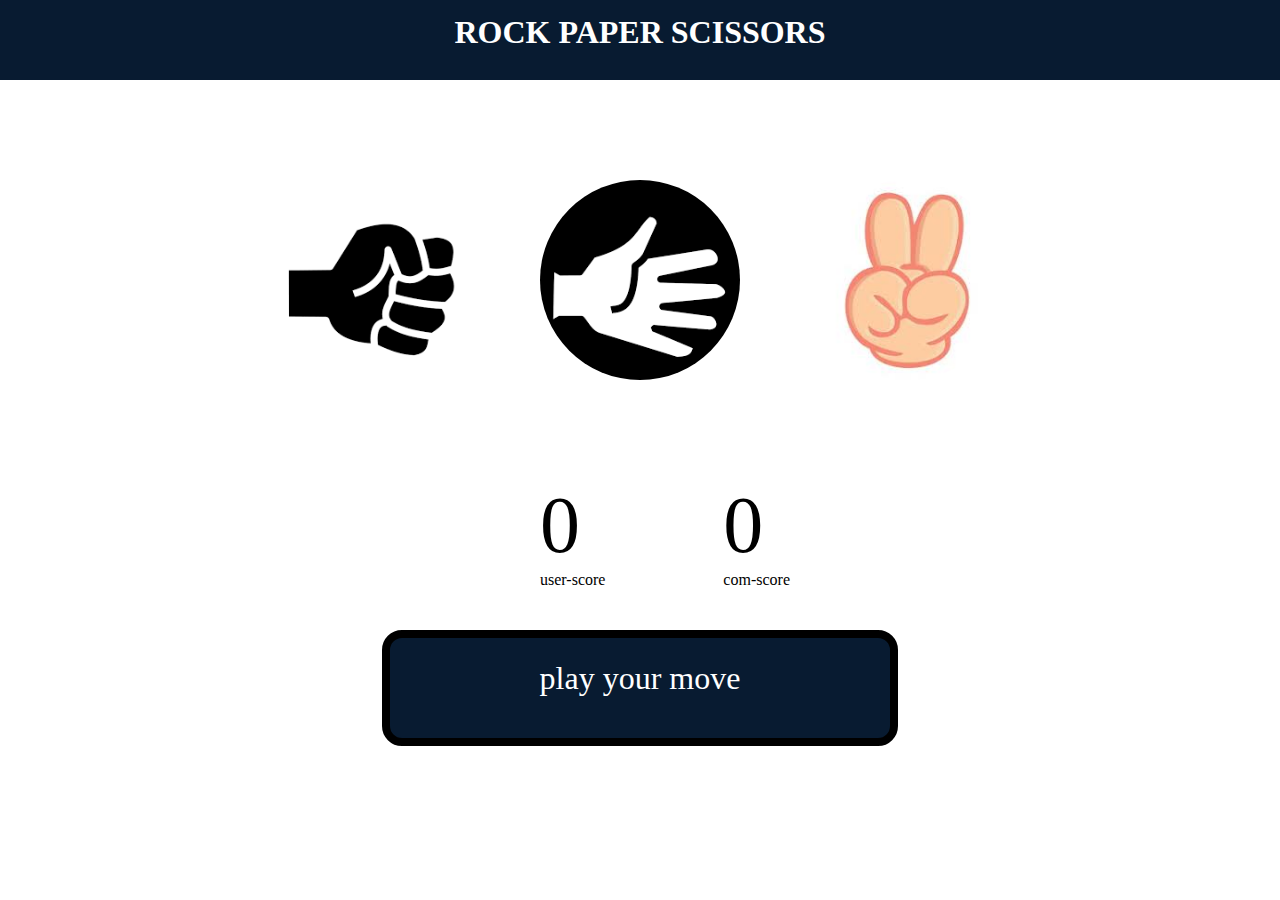
<file: index.html>
<!DOCTYPE html>
<html lang="en">
<head>
    <meta charset="UTF-8">
    <meta name="viewport" content="width=device-width, initial-scale=1.0">
    <title>rock paper scissor</title>
    <link rel="stylesheet" href="style.css">
</head>
<body>
    <h1>ROCK PAPER SCISSORS</h1>
    <div id="choices">
        <div id="ro" class="rock"></div>
        <div id="ro" class="paper"></div>
        <div id="ro" class="scissor"></div>
    </div>
    <div id="dec">
        <div><p id="one">0</p>
            <p>user-score</p>
        </div>
        <div><p id="five">0</p>
            <p>com-score</p>
        </div>
    </div>
    <div id="result">
       play your move
    </div>
    <script src="app.js"></script>
</body>
</html>
</file>
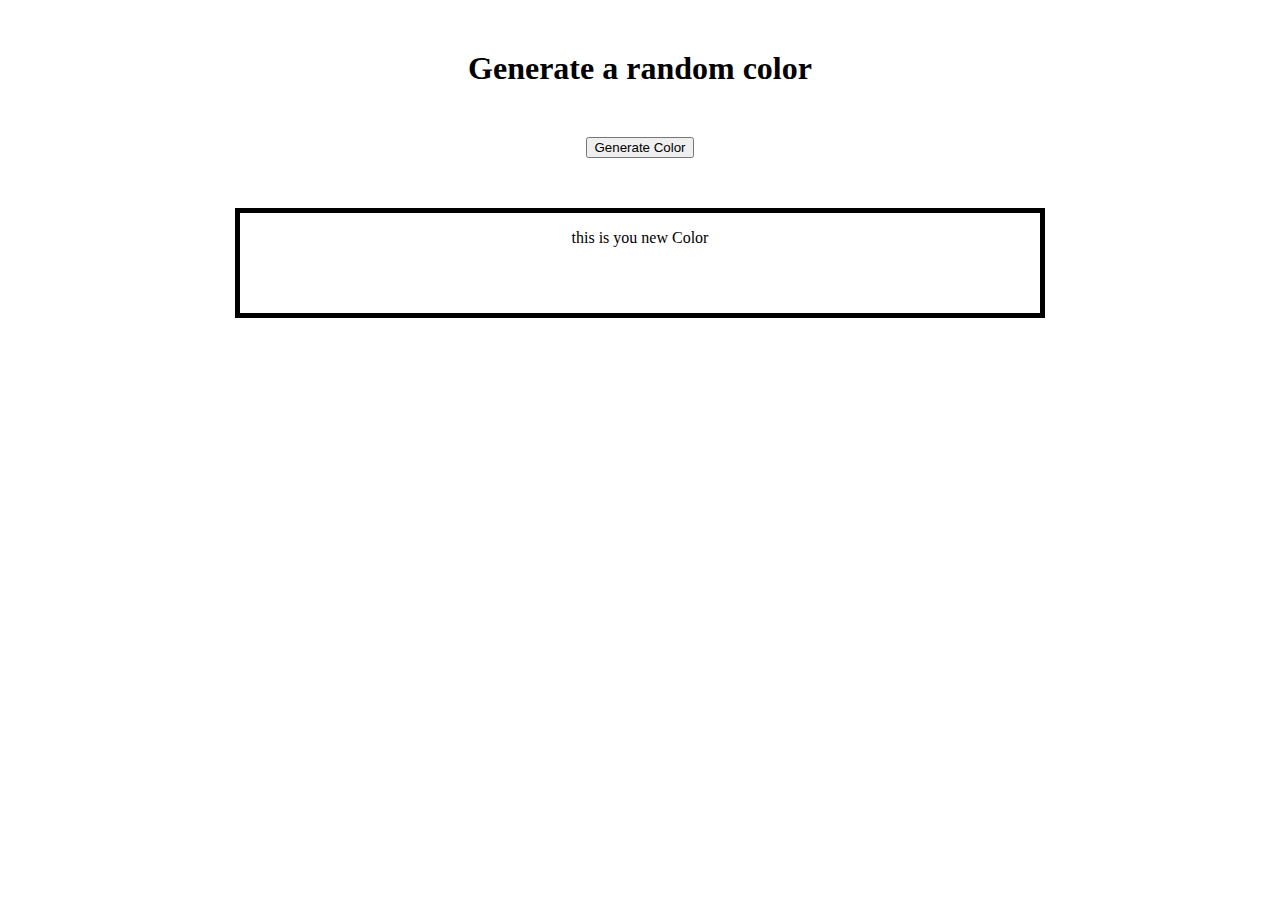
<file: activity.html>
<!DOCTYPE html>
<html lang="en">
<head>
    <meta charset="UTF-8">
    <meta name="viewport" content="width=device-width, initial-scale=1.0">
    <title>Document</title>
    <link rel="stylesheet" href="activity.css">
</head>
<body>
    <h1 class="tc">Generate a random color</h1>
    <button class="tc">Generate Color</button>
    <div class="tc">
        <p>this is you new Color</p>
    </div>
    <script src="activity.js"></script>
</body>
</html>
</file>
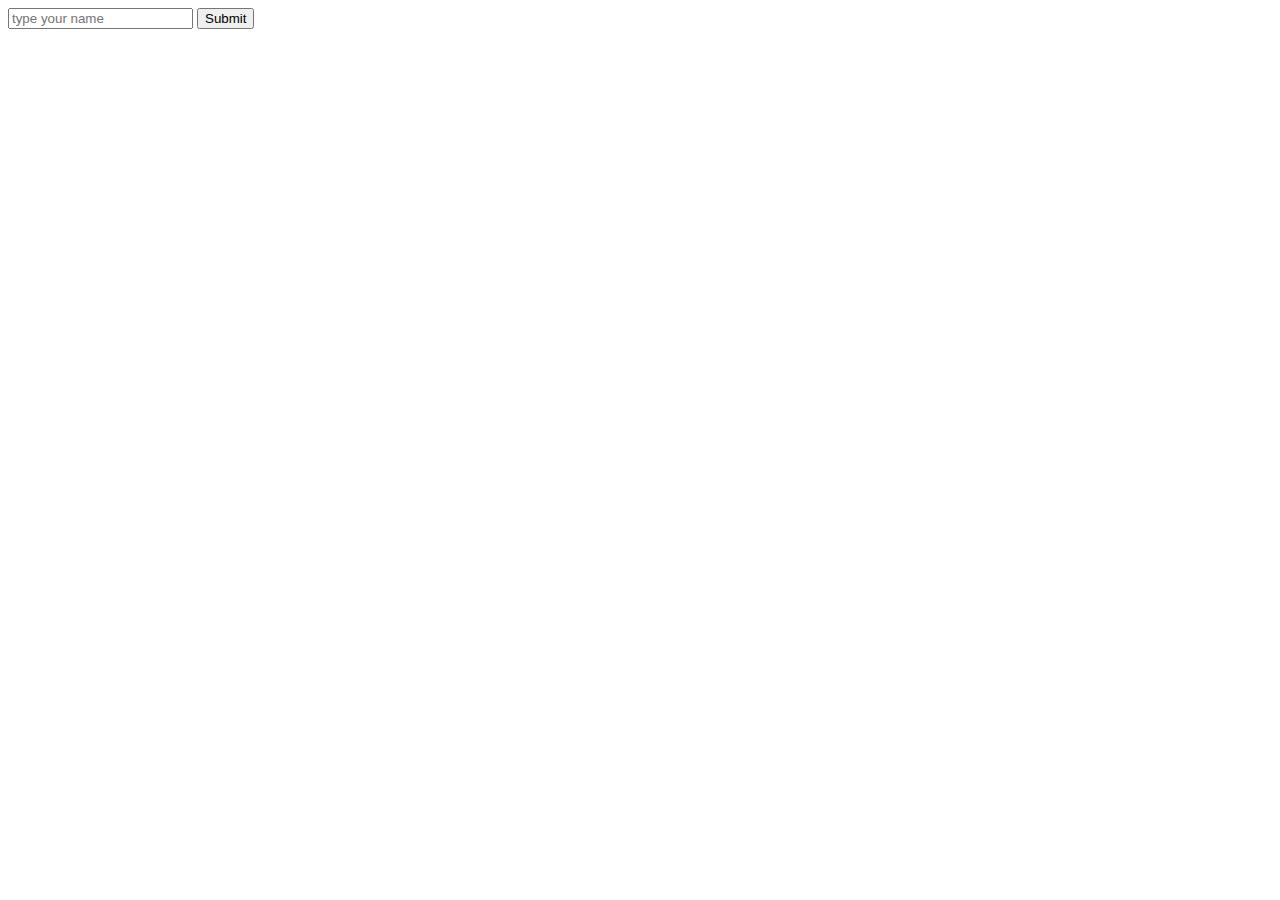
<file: events.html>
<!DOCTYPE html>
<html lang="en">
<head>
    <meta charset="UTF-8">
    <meta name="viewport" content="width=device-width, initial-scale=1.0">
    <title>Document</title>
</head>
<body>
    <form action="/action">
        <input type="text" placeholder="type your name">
        <input type="submit" >
    </form>
    
    <script src="events.js"></script>
</body>
</html>
</file>
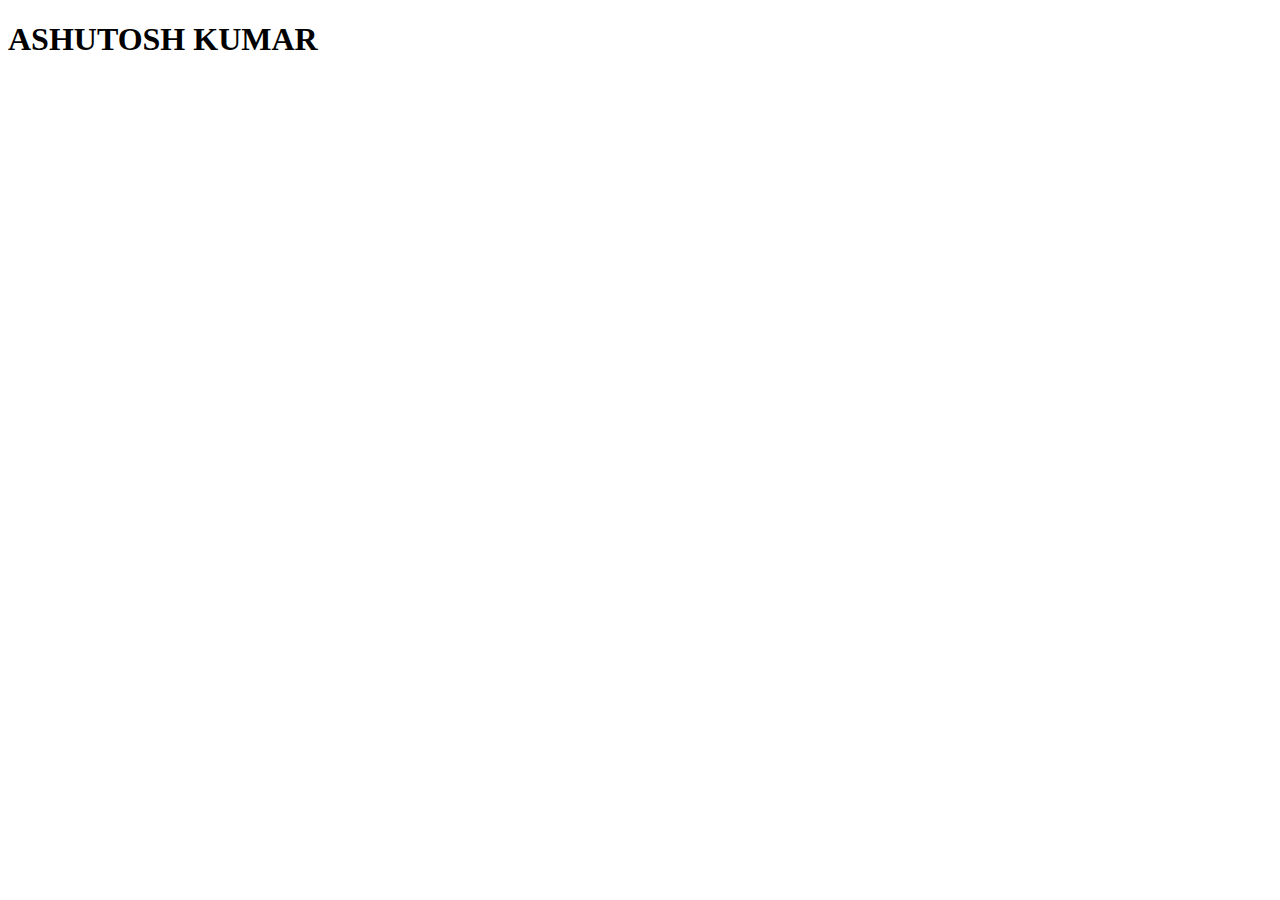
<file: js11.html>
<!DOCTYPE html>
<html lang="en">
<head>
    <meta charset="UTF-8">
    <meta name="viewport" content="width=device-width, initial-scale=1.0">
    <title>use of call stack</title>
</head>
<body>
    <h1>ASHUTOSH KUMAR</h1>
    <script src="js11.js"></script>
</body>
</html>
</file>
<file: style.css>
*{
    margin: 0px;
    padding: 0px;
}

h1{
    background-color: #081b31;
    color: white;
    text-align: center;
    height: 80px;
    font-size: xx-large;
    line-height: 4rem;

   }
#choices{
    height: 300px;
    width: 800px;
    margin: 0 auto;
    
    display: flex;
    justify-content: space-around;
    align-items: center;

    
} 
#ro{
    height: 200px;
    width: 200px;
    border-radius: 8px solid black;
    border-radius: 50%;
    margin-top: 100px;
    transition: all 0.2s ease-in-out 0ms;
}
#dec{
    height: 250px;
    width: 250px;
    margin: 0 auto;
    display: flex;
    justify-content: space-between;
    position: relative;
    top: 100px;
    left: 25px;
    
} 
#one{
    font-size: 5rem;
}
#five{
    font-size: 5rem;
}
#result{
    height: 100px;
    width: 500px;
    margin: 0 auto;
    border: 8px solid black;
    border-radius: 20px;
    text-align: center;
    font-size: xx-large;
    line-height: 5rem;
    background-color: #081b31;
    color: white;
}
.rock{
    background-image: url(rock.png);
    background-size: cover;
}
.paper{
    background-image: url(paper.png);
    background-size: cover;
}
.scissor{
    background-image: url(scissors.jpeg);
    background-size: cover;
}
#ro:hover{
    box-shadow: 7px 7px 80px #081b31;
}
.green{
    background-color: green;
}
.red{
    background-color: red;
}
.gold{
    background-color: gold;
}
</file>
<file: activity.css>
.tc{
    text-align: center;
    margin: 0 auto;
   display: block;
   margin-top: 50px;

}

div{
    height: 100px;
    width: 800px;
    border: 5px solid black;
    
}
</file>
